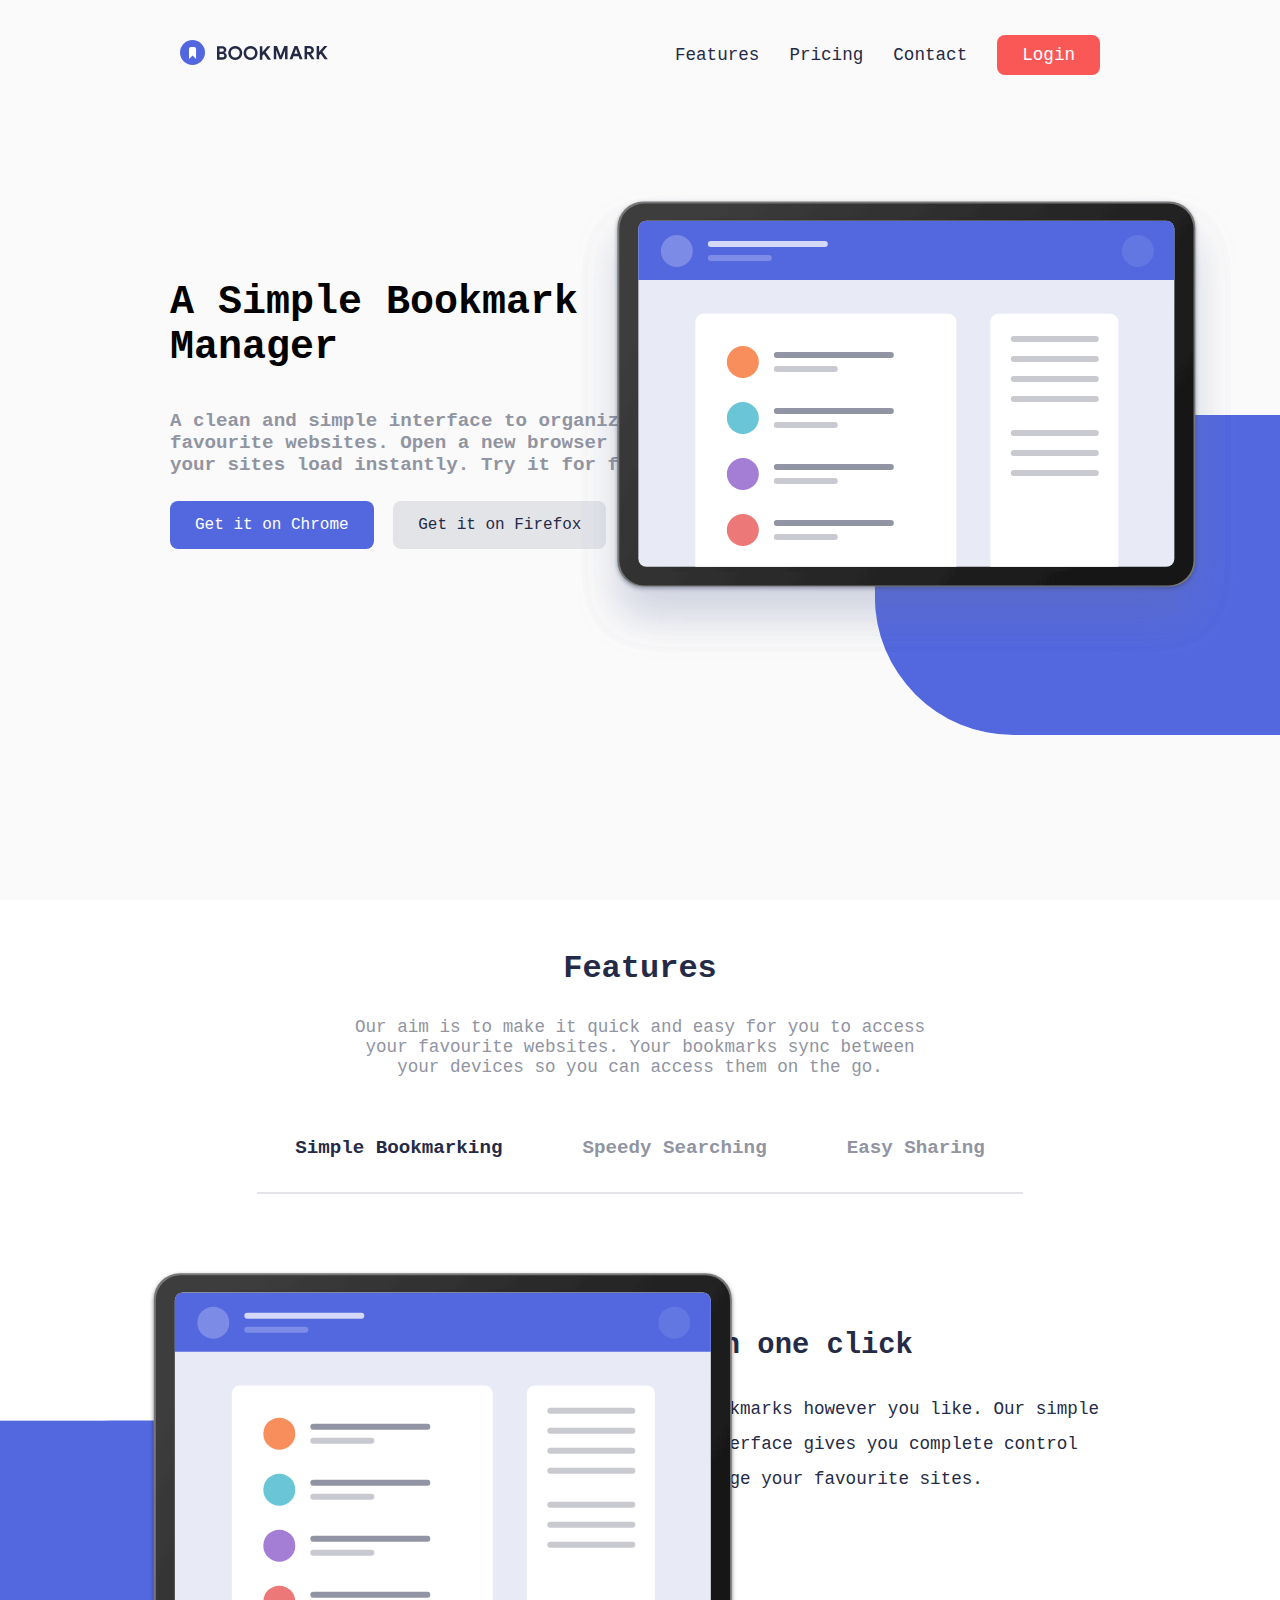
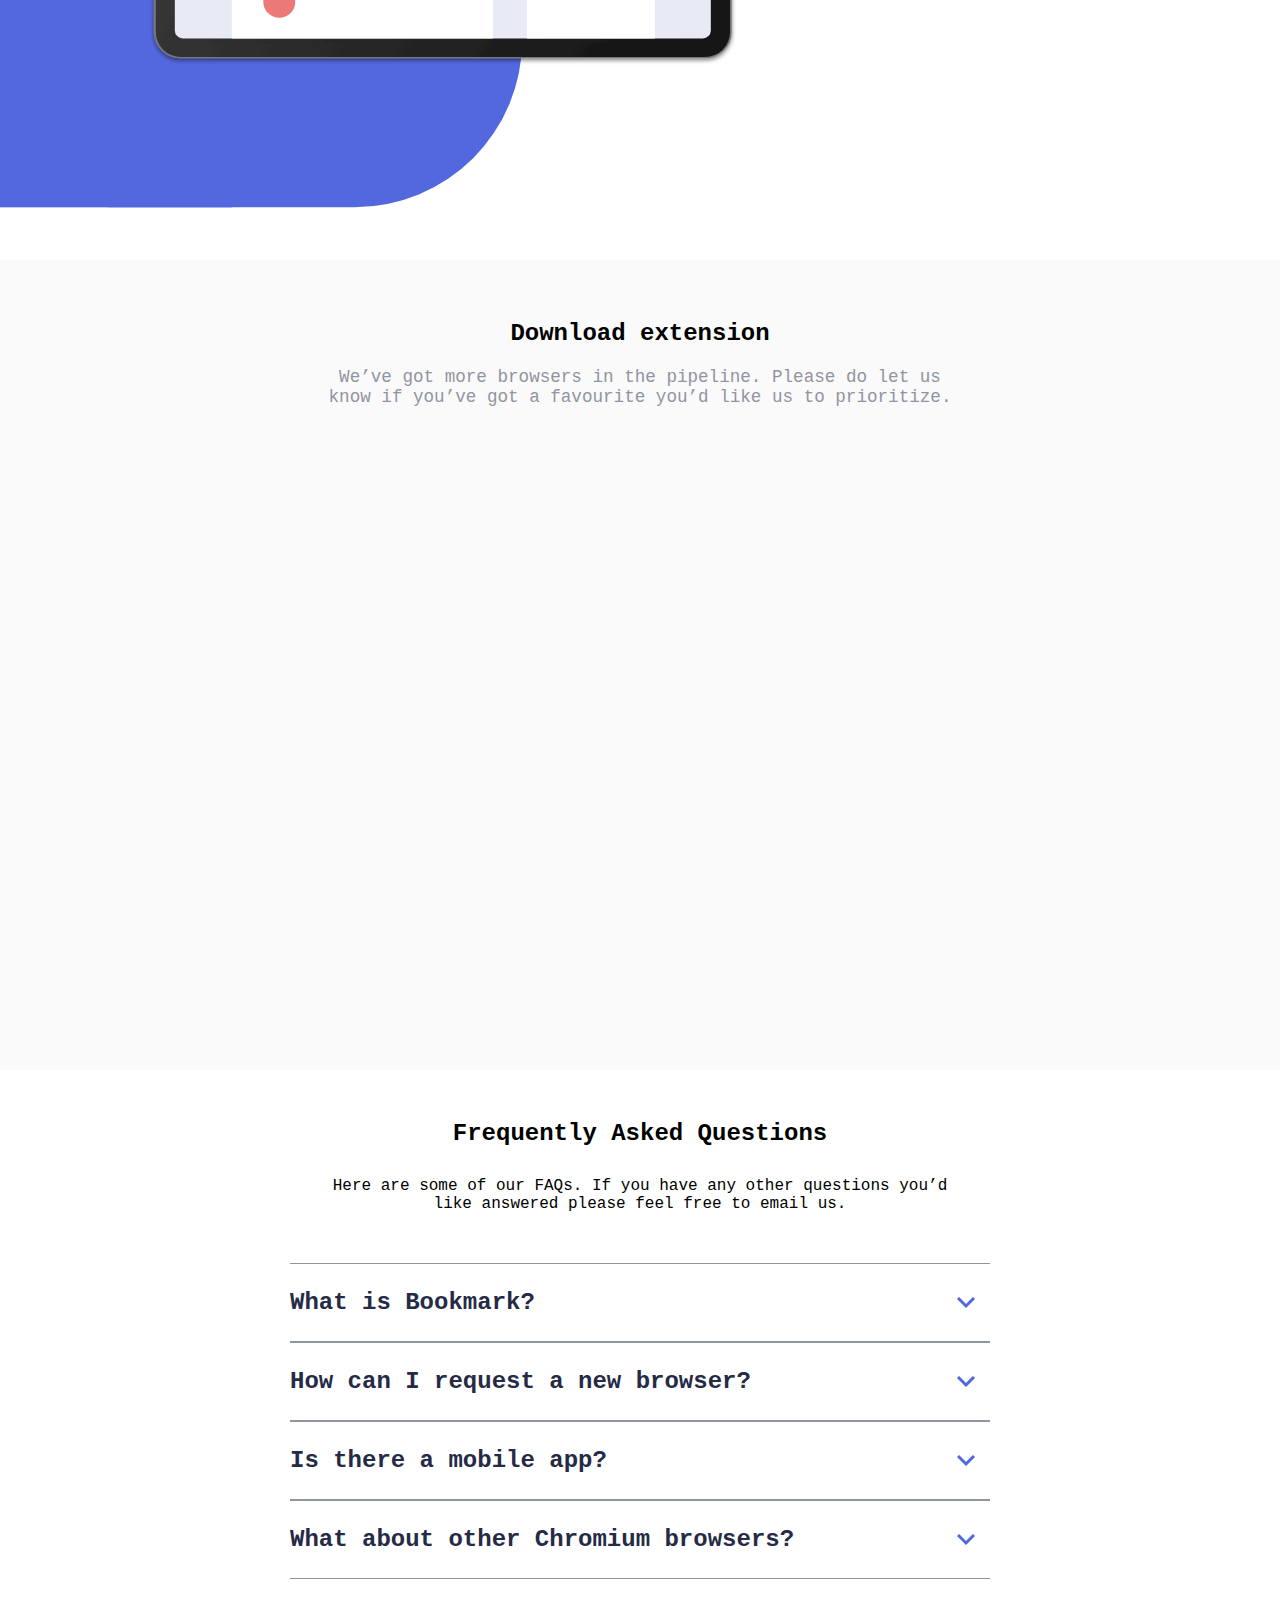
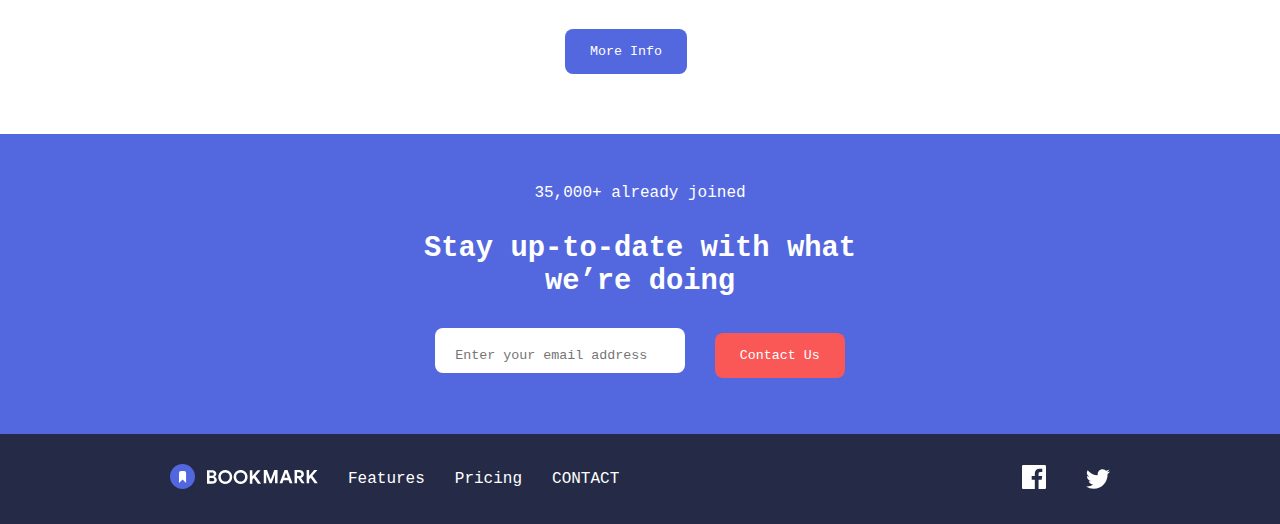
<file: index.html>
<!DOCTYPE html>
<html lang="en">
<head>
  <meta charset="UTF-8">
  <meta name="viewport" content="width=device-width, initial-scale=1.0"> <!-- displays site properly based on user's device -->

  <link rel="icon" type="image/png" sizes="32x32" href="./images/favicon-32x32.png">
  
  <title>Frontend Mentor | Bookmark landing page</title>

  <link rel="stylesheet" href="styles.css">
  <link rel="stylesheet" href="https://unpkg.com/aos@next/dist/aos.css" />
</head>
<body>
  <div class="container">

              <!-- header container start -->
    <div class="header-container">
      <header>
        <div class="nav-container">
          <div class="logo">
            <svg width="148" height="25" xmlns="http://www.w3.org/2000/svg"><g fill="none" fill-rule="evenodd"><path d="M37 6.299h5.227c.746 0 1.434.155 2.062.466.629.311 1.123.735 1.484 1.27s.542 1.12.542 1.754c0 .672-.165 1.254-.495 1.746-.33.491-.762.868-1.297 1.129v.15c.697.248 1.25.643 1.661 1.185.41.541.616 1.191.616 1.95 0 .735-.196 1.385-.588 1.951a3.817 3.817 0 0 1-1.587 1.307c-.665.305-1.403.457-2.212.457H37V6.299zm5.04 5.45c.548 0 .986-.152 1.316-.457.33-.305.495-.688.495-1.148 0-.448-.159-.824-.476-1.13-.318-.304-.738-.457-1.26-.457H39.52v3.192h2.52zm.28 5.619c.61 0 1.086-.159 1.428-.476.342-.317.513-.731.513-1.241 0-.51-.174-.927-.522-1.251-.349-.324-.847-.485-1.494-.485H39.52v3.453h2.8zm12.927 2.595c-1.307 0-2.492-.308-3.556-.924a6.711 6.711 0 0 1-2.511-2.53c-.61-1.07-.915-2.246-.915-3.528 0-1.281.305-2.457.915-3.528a6.711 6.711 0 0 1 2.51-2.529C52.756 6.308 53.94 6 55.248 6c1.306 0 2.492.308 3.556.924a6.711 6.711 0 0 1 2.51 2.53c.61 1.07.915 2.246.915 3.527 0 1.282-.305 2.458-.915 3.528a6.711 6.711 0 0 1-2.51 2.53c-1.064.616-2.25.924-3.556.924zm0-2.39a4.52 4.52 0 0 0 2.258-.578 4.177 4.177 0 0 0 1.615-1.624c.392-.697.588-1.494.588-2.39 0-.896-.196-1.692-.588-2.389a4.177 4.177 0 0 0-1.615-1.624 4.52 4.52 0 0 0-2.258-.579 4.47 4.47 0 0 0-2.25.579 4.195 4.195 0 0 0-1.605 1.624c-.392.697-.588 1.493-.588 2.39 0 .895.196 1.692.588 2.389a4.195 4.195 0 0 0 1.605 1.624 4.47 4.47 0 0 0 2.25.578zm15.353 2.39c-1.307 0-2.492-.308-3.556-.924a6.711 6.711 0 0 1-2.51-2.53c-.61-1.07-.915-2.246-.915-3.528 0-1.281.305-2.457.914-3.528a6.711 6.711 0 0 1 2.511-2.529C68.108 6.308 69.294 6 70.6 6c1.307 0 2.492.308 3.556.924a6.711 6.711 0 0 1 2.51 2.53c.61 1.07.915 2.246.915 3.527 0 1.282-.305 2.458-.914 3.528a6.711 6.711 0 0 1-2.511 2.53c-1.064.616-2.25.924-3.556.924zm0-2.39a4.52 4.52 0 0 0 2.259-.578 4.177 4.177 0 0 0 1.614-1.624c.392-.697.588-1.494.588-2.39 0-.896-.196-1.692-.588-2.389a4.177 4.177 0 0 0-1.614-1.624 4.52 4.52 0 0 0-2.259-.579 4.47 4.47 0 0 0-2.25.579 4.195 4.195 0 0 0-1.605 1.624c-.392.697-.588 1.493-.588 2.39 0 .895.196 1.692.588 2.389a4.195 4.195 0 0 0 1.606 1.624 4.47 4.47 0 0 0 2.249.578zM79.83 6.3h2.52v5.73h.15l4.89-5.73h3.043v.149L85.6 11.973l5.338 7.542v.149h-3.08l-3.994-5.693-1.512 1.773v3.92h-2.52V6.299zM93.779 6h3.248l3.546 9.39h.15L104.268 6h3.267v13.365h-2.501v-6.589l.15-2.221h-.15l-3.398 8.81h-1.96l-3.416-8.81h-.149l.15 2.221v6.59h-2.483V6zm20.8 0h2.894l5.021 13.365h-2.781l-1.12-3.192h-5.115l-1.12 3.192h-2.781L114.579 6zm3.193 7.859l-1.176-3.36-.486-1.606h-.149l-.485 1.606-1.195 3.36h3.49zM124.553 6h4.872c.871 0 1.646.18 2.324.541.678.361 1.204.862 1.577 1.503.374.64.56 1.366.56 2.175 0 .858-.27 1.62-.812 2.286a4.617 4.617 0 0 1-2.044 1.447l-.018.13 3.584 5.134v.15h-2.894l-3.453-5.022h-1.176v5.021h-2.52V6zm4.853 6.03c.573 0 1.04-.175 1.4-.523.361-.349.542-.79.542-1.326 0-.51-.172-.945-.514-1.306-.342-.361-.806-.542-1.39-.542h-2.371v3.696h2.333zm7.23-6.03h2.52v5.73h.15l4.89-5.73h3.043v.15l-4.835 5.525 5.34 7.541v.15h-3.08l-3.996-5.694-1.512 1.773v3.92h-2.52V6z" fill="#242A45" fill-rule="nonzero"/><g><circle fill="#5267DF" cx="12.5" cy="12.5" r="12.5"/><path d="M9 9v10l3.54-3.44L16.078 19V9a2 2 0 0 0-2-2H11a2 2 0 0 0-2 2z" fill="#FFF"/></g></g></svg>
          </div>
          <nav>
            <ul>
              <li><a href="#">Features</a></li>
              <li><a href="#">Pricing</a></li>
              <li><a href="#">Contact</a></li>
              <li><a href="#">Login</a></li>
            </ul>
          </nav>
          <div class="menu">
            <svg xmlns="http://www.w3.org/2000/svg"  width="18" height="15"><path fill="#242A45" fill-rule="evenodd" d="M0 0h18v3H0V0zm0 6h18v3H0V6zm0 6h18v3H0v-3z"/></svg>
            <svg xmlns="http://www.w3.org/2000/svg"  width="16" height="15"><path fill="#FFF" fill-rule="evenodd" d="M8 5.379L13.303.075l2.122 2.122L10.12 7.5l5.304 5.303-2.122 2.122L8 9.62l-5.303 5.304-2.122-2.122L5.88 7.5.575 2.197 2.697.075 8 5.38z"/></svg>
          </div>
        </div>
        <div class="main-container">
          <div class="main-content">
            <h1>A Simple Bookmark <br> Manager</h1>
            <p>
              A clean and simple interface to organize your favourite websites. Open a new 
              browser tab and see your sites load instantly. Try it for free.
            </p>
            <div>
              <a href="#">Get it on Chrome</a>
              <a href="#">Get it on Firefox</a>
            </div>
          </div>
          <div class="main-image">
            <svg id="visual" viewBox="0 0 900 600" width="480" height="500" xmlns="http://www.w3.org/2000/svg" xmlns:xlink="http://www.w3.org/1999/xlink" version="1.1">

              <rect width="900" height="600" fill="hsl(231, 69%, 60%)" rx="260" ry="260"></rect>
              <rect x="450" y="0" width="450" height="600" fill="hsl(231, 69%, 60%)" rx="0" ry="30"></rect>
            </svg>
            <svg xmlns="http://www.w3.org/2000/svg" xmlns:xlink="http://www.w3.org/1999/xlink" width="657" height="466"><defs><filter id="a" width="118%" height="126.9%" x="-9%" y="-5.7%" filterUnits="objectBoundingBox"><feOffset dy="2" in="SourceAlpha" result="shadowOffsetOuter1"/><feGaussianBlur in="shadowOffsetOuter1" result="shadowBlurOuter1" stdDeviation="2"/><feColorMatrix in="shadowBlurOuter1" result="shadowMatrixOuter1" values="0 0 0 0 0 0 0 0 0 0 0 0 0 0 0 0 0 0 0.5 0"/><feMerge><feMergeNode in="shadowMatrixOuter1"/><feMergeNode in="SourceGraphic"/></feMerge></filter><rect id="c" width="578" height="385" rx="26"/><filter id="b" width="126%" height="139%" x="-13%" y="-11.7%" filterUnits="objectBoundingBox"><feOffset dy="30" in="SourceAlpha" result="shadowOffsetOuter1"/><feGaussianBlur in="shadowOffsetOuter1" result="shadowBlurOuter1" stdDeviation="20"/><feColorMatrix in="shadowBlurOuter1" values="0 0 0 0 0.18243335 0 0 0 0 0.230632694 0 0 0 0 0.506057518 0 0 0 0.200120192 0"/></filter><linearGradient id="d" x1="99.013%" x2="2.544%" y1="71.675%" y2="29.014%"><stop offset="0%" stop-color="#151515"/><stop offset="100%" stop-color="#3D3D3D"/></linearGradient><rect id="e" width="536" height="346" y="3" rx="8"/></defs><g fill="none" fill-rule="evenodd" filter="url(#a)" transform="translate(39 9)"><g transform="translate(.5 .5)"><g fill-rule="nonzero"><use fill="#000" filter="url(#b)" xlink:href="#c"/><use fill="#777" xlink:href="#c"/></g><rect width="574.23" height="381.865" x="2" y="2" fill="url(#d)" fill-rule="nonzero" rx="25"/><g transform="translate(21.03 16.303)"><rect width="471.463" height="353.756" x="33" fill="#2A2A2A" fill-rule="nonzero" opacity=".1" rx="5"/><mask id="f" fill="#fff"><use xlink:href="#e"/></mask><use fill="#E8EAF6" fill-rule="nonzero" xlink:href="#e"/><g mask="url(#f)"><path fill="#5267DF" d="M-3.53 3.197h547v59h-547z"/><g transform="translate(22.47 17.197)" fill="#FFF"><circle cx="16" cy="16" r="16" opacity=".245"/><circle cx="477" cy="16" r="16" opacity=".104"/><g transform="translate(47 6)"><rect width="120" height="6" opacity=".75" rx="3"/><rect width="64" height="6" y="14" opacity=".25" rx="3"/></g></g></g><g mask="url(#f)"><g transform="translate(57 96)"><rect width="261" height="316" fill="#FFF" rx="8"/><rect width="128" height="316" x="295" fill="#FFF" rx="8"/><rect width="120" height="6" x="78.47" y="38.197" fill="#242A45" opacity=".5" rx="3"/></g></g></g></g><g transform="translate(110 135)"><circle cx="16" cy="26" r="16" fill="#F98E5D"/><rect width="88" height="6" x="284" fill="#242A45" opacity=".25" rx="3"/><rect width="88" height="6" x="284" y="20" fill="#242A45" opacity=".25" rx="3"/><rect width="88" height="6" x="284" y="40" fill="#242A45" opacity=".25" rx="3"/><rect width="88" height="6" x="284" y="60" fill="#242A45" opacity=".25" rx="3"/><rect width="88" height="6" x="284" y="94" fill="#242A45" opacity=".25" rx="3"/><rect width="88" height="6" x="284" y="114" fill="#242A45" opacity=".25" rx="3"/><rect width="88" height="6" x="284" y="134" fill="#242A45" opacity=".25" rx="3"/><rect width="64" height="6" x="47" y="30" fill="#242A45" opacity=".25" rx="3"/></g><g transform="translate(110 201)"><circle cx="16" cy="16" r="16" fill="#6AC6D6"/><rect width="120" height="6" x="47" y="6" fill="#242A45" opacity=".5" rx="3"/><rect width="64" height="6" x="47" y="20" fill="#242A45" opacity=".25" rx="3"/></g><g transform="translate(110 257)"><circle cx="16" cy="16" r="16" fill="#A47ED4"/><rect width="120" height="6" x="47" y="6" fill="#242A45" opacity=".5" rx="3"/><rect width="64" height="6" x="47" y="20" fill="#242A45" opacity=".25" rx="3"/></g><g transform="translate(110 313)"><circle cx="16" cy="16" r="16" fill="#EC7878"/><rect width="120" height="6" x="47" y="6" fill="#242A45" opacity=".5" rx="3"/><rect width="64" height="6" x="47" y="20" fill="#242A45" opacity=".25" rx="3"/></g></g></svg>
          </div>
        </div>
      </header>
    </div>
                      <!-- header container ends -->

                      <!-- illustration container start -->
    <section class="illustration-container">
      <div class="feature-illustration">
        <div class="feature-container">
          <h2>Features</h2>
          <p>
            Our aim is to make it quick and easy for you to access your favourite websites. 
            Your bookmarks sync between your devices so you can access them on the go.
          </p>
        </div>
        <div class="illustration-heading">
          <a  class="active-illustration lust-head-1">Simple Bookmarking</a>
          <a  class="lust-head-2">Speedy Searching</a>
          <a  class="lust-head-3">Easy Sharing</a>
        </div>
      </div>
      <div class="illustration-hero">
        <div class="illustration-cont cont-1 lust">
          <div class="illustration-image">
            <svg id="visual" viewBox="0 0 900 600" width="580" height="500" xmlns="http://www.w3.org/2000/svg" xmlns:xlink="http://www.w3.org/1999/xlink" version="1.1">
              <rect x="0" y="0" width="900" height="600" fill="hsl(231, 69%, 60%)" rx="260" ry="260"></rect>
              <rect  width="450" height="600" fill="hsl(231, 69%, 60%)" rx="0" ry="0"></rect>
            </svg>
           <svg xmlns="http://www.w3.org/2000/svg" xmlns:xlink="http://www.w3.org/1999/xlink" width="657" height="466"><defs><filter id="a" width="118%" height="126.9%" x="-9%" y="-5.7%" filterUnits="objectBoundingBox"><feOffset dy="2" in="SourceAlpha" result="shadowOffsetOuter1"/><feGaussianBlur in="shadowOffsetOuter1" result="shadowBlurOuter1" stdDeviation="2"/><feColorMatrix in="shadowBlurOuter1" result="shadowMatrixOuter1" values="0 0 0 0 0 0 0 0 0 0 0 0 0 0 0 0 0 0 0.5 0"/><feMerge><feMergeNode in="shadowMatrixOuter1"/><feMergeNode in="SourceGraphic"/></feMerge></filter><rect id="c" width="578" height="385" rx="26"/><filter id="b" width="126%" height="139%" x="-13%" y="-11.7%" filterUnits="objectBoundingBox"><feOffset dy="30" in="SourceAlpha" result="shadowOffsetOuter1"/><feGaussianBlur in="shadowOffsetOuter1" result="shadowBlurOuter1" stdDeviation="20"/><feColorMatrix in="shadowBlurOuter1" values="0 0 0 0 0.18243335 0 0 0 0 0.230632694 0 0 0 0 0.506057518 0 0 0 0.200120192 0"/></filter><linearGradient id="d" x1="99.013%" x2="2.544%" y1="71.675%" y2="29.014%"><stop offset="0%" stop-color="#151515"/><stop offset="100%" stop-color="#3D3D3D"/></linearGradient><rect id="e" width="536" height="346" y="3" rx="8"/></defs><g fill="none" fill-rule="evenodd" filter="url(#a)" transform="translate(39 9)"><g transform="translate(.5 .5)"><g fill-rule="nonzero"><use fill="none" filter="url(#b)" xlink:href="#c"/><use fill="#777" xlink:href="#c"/></g><rect width="574.23" height="381.865" x="2" y="2" fill="url(#d)" fill-rule="nonzero" rx="25"/><g transform="translate(21.03 16.303)"><rect width="471.463" height="353.756" x="33" fill="#2A2A2A" fill-rule="nonzero" opacity=".1" rx="5"/><mask id="f" fill="#fff"><use xlink:href="#e"/></mask><use fill="#E8EAF6" fill-rule="nonzero" xlink:href="#e"/><g mask="url(#f)"><path fill="#5267DF" d="M-3.53 3.197h547v59h-547z"/><g transform="translate(22.47 17.197)" fill="#FFF"><circle cx="16" cy="16" r="16" opacity=".245"/><circle cx="477" cy="16" r="16" opacity=".104"/><g transform="translate(47 6)"><rect width="120" height="6" opacity=".75" rx="3"/><rect width="64" height="6" y="14" opacity=".25" rx="3"/></g></g></g><g mask="url(#f)"><g transform="translate(57 96)"><rect width="261" height="316" fill="#FFF" rx="8"/><rect width="128" height="316" x="295" fill="#FFF" rx="8"/><rect width="120" height="6" x="78.47" y="38.197" fill="#242A45" opacity=".5" rx="3"/></g></g></g></g><g transform="translate(110 135)"><circle cx="16" cy="26" r="16" fill="#F98E5D"/><rect width="88" height="6" x="284" fill="#242A45" opacity=".25" rx="3"/><rect width="88" height="6" x="284" y="20" fill="#242A45" opacity=".25" rx="3"/><rect width="88" height="6" x="284" y="40" fill="#242A45" opacity=".25" rx="3"/><rect width="88" height="6" x="284" y="60" fill="#242A45" opacity=".25" rx="3"/><rect width="88" height="6" x="284" y="94" fill="#242A45" opacity=".25" rx="3"/><rect width="88" height="6" x="284" y="114" fill="#242A45" opacity=".25" rx="3"/><rect width="88" height="6" x="284" y="134" fill="#242A45" opacity=".25" rx="3"/><rect width="64" height="6" x="47" y="30" fill="#242A45" opacity=".25" rx="3"/></g><g transform="translate(110 201)"><circle cx="16" cy="16" r="16" fill="#6AC6D6"/><rect width="120" height="6" x="47" y="6" fill="#242A45" opacity=".5" rx="3"/><rect width="64" height="6" x="47" y="20" fill="#242A45" opacity=".25" rx="3"/></g><g transform="translate(110 257)"><circle cx="16" cy="16" r="16" fill="#A47ED4"/><rect width="120" height="6" x="47" y="6" fill="#242A45" opacity=".5" rx="3"/><rect width="64" height="6" x="47" y="20" fill="#242A45" opacity=".25" rx="3"/></g><g transform="translate(110 313)"><circle cx="16" cy="16" r="16" fill="#EC7878"/><rect width="120" height="6" x="47" y="6" fill="#242A45" opacity=".5" rx="3"/><rect width="64" height="6" x="47" y="20" fill="none" opacity=".25" rx="3"/></g></g></svg>
          </div>
           <div class="illustration-content">
           <h2>Bookmark in one click</h2>
            <p>Organize your bookmarks however you like. Our simple drag-and-drop interface 
                gives you complete control over how you manage your favourite sites.
            </p>
            <a href="" class="">More Info</a>
          </div>
        </div>
        <div class="illustration-cont cont-2 lust">
          <div class="illustration-image">
            <svg id="visual" viewBox="0 0 900 600" width="580" height="500" xmlns="http://www.w3.org/2000/svg" xmlns:xlink="http://www.w3.org/1999/xlink" version="1.1">
              <rect x="0" y="0" width="900" height="600" fill="hsl(231, 69%, 60%)" rx="260" ry="260"></rect>
              <rect  width="450" height="600" fill="hsl(231, 69%, 60%)" rx="0" ry="0"></rect>
            </svg>
            <svg xmlns="http://www.w3.org/2000/svg" xmlns:xlink="http://www.w3.org/1999/xlink" width="478" height="416"><defs><rect id="a" width="350" height="346" rx="8"/><rect id="d" width="200" height="255" rx="8"/><filter id="c" width="117.5%" height="113.7%" x="-8.8%" y="-4.9%" filterUnits="objectBoundingBox"><feOffset dy="5" in="SourceAlpha" result="shadowOffsetOuter1"/><feGaussianBlur in="shadowOffsetOuter1" result="shadowBlurOuter1" stdDeviation="5"/><feColorMatrix in="shadowBlurOuter1" values="0 0 0 0 0.285332669 0 0 0 0 0.363695184 0 0 0 0 0.811480978 0 0 0 0.0830692745 0"/></filter><filter id="e" width="139.5%" height="131%" x="-19.8%" y="-13.5%" filterUnits="objectBoundingBox"><feOffset dy="5" in="SourceAlpha" result="shadowOffsetOuter1"/><feGaussianBlur in="shadowOffsetOuter1" result="shadowBlurOuter1" stdDeviation="5"/><feColorMatrix in="shadowBlurOuter1" result="shadowMatrixOuter1" values="0 0 0 0 0.285332669 0 0 0 0 0.363695184 0 0 0 0 0.811480978 0 0 0 0.0830692745 0"/><feMerge><feMergeNode in="shadowMatrixOuter1"/><feMergeNode in="SourceGraphic"/></feMerge></filter><rect id="g" width="200" height="255" rx="8"/><filter id="f" width="117.5%" height="113.7%" x="-8.8%" y="-4.9%" filterUnits="objectBoundingBox"><feOffset dy="5" in="SourceAlpha" result="shadowOffsetOuter1"/><feGaussianBlur in="shadowOffsetOuter1" result="shadowBlurOuter1" stdDeviation="5"/><feColorMatrix in="shadowBlurOuter1" values="0 0 0 0 0.285332669 0 0 0 0 0.363695184 0 0 0 0 0.811480978 0 0 0 0.0830692745 0"/></filter></defs><g fill="none" fill-rule="evenodd"><mask id="b" fill="#fff"><use xlink:href="#a"/></mask><use fill="#E8EAF6" fill-rule="nonzero" xlink:href="#a"/><g mask="url(#b)"><path fill="#242A45" d="M-3.53.197h547v59h-547z"/><g transform="translate(22.47 14.197)" fill="#FFF"><circle cx="16" cy="16" r="16" opacity=".245"/><g transform="translate(47 6)"><rect width="120" height="6" opacity=".75" rx="3"/><rect width="64" height="6" y="14" opacity=".25" rx="3"/></g></g></g><g transform="translate(27 138)"><use fill="#000" filter="url(#c)" xlink:href="#d"/><use fill="#FFF" xlink:href="#d"/><g transform="translate(23 29)"><rect width="101.317" height="6" x="45.683" y="6" fill="#242A45" opacity=".5" rx="3"/><circle cx="16" cy="16" r="16" fill="#5267DF"/><rect width="54.036" height="6" x="45.683" y="20" fill="#242A45" opacity=".25" rx="3"/><g transform="translate(0 56)"><circle cx="16" cy="16" r="16" fill="#5267DF"/><rect width="101.317" height="6" x="45.683" y="6" fill="#242A45" opacity=".5" rx="3"/><rect width="54.036" height="6" x="45.683" y="20" fill="#242A45" opacity=".25" rx="3"/></g><g transform="translate(0 112)"><circle cx="16" cy="16" r="16" fill="#5267DF"/><rect width="101.317" height="6" x="45.683" y="6" fill="#242A45" opacity=".5" rx="3"/><rect width="54.036" height="6" x="45.683" y="20" fill="#242A45" opacity=".25" rx="3"/></g><g transform="translate(0 168)"><circle cx="16" cy="16" r="16" fill="#5267DF"/><rect width="101.317" height="6" x="45.683" y="6" fill="#242A45" opacity=".5" rx="3"/><rect width="54.036" height="6" x="45.683" y="20" fill="#242A45" opacity=".25" rx="3"/></g></g></g><g filter="url(#e)" transform="translate(251 138)"><use fill="#000" filter="url(#f)" xlink:href="#g"/><use fill="#FFF" xlink:href="#g"/><g transform="translate(23 29)"><rect width="101.317" height="6" x="45.683" y="6" fill="#242A45" opacity=".5" rx="3"/><circle cx="16" cy="16" r="16" fill="#5267DF"/><rect width="54.036" height="6" x="45.683" y="20" fill="#242A45" opacity=".25" rx="3"/><g transform="translate(0 56)"><circle cx="16" cy="16" r="16" fill="#FA5959"/><rect width="101.317" height="6" x="45.683" y="6" fill="#242A45" opacity=".5" rx="3"/><rect width="54.036" height="6" x="45.683" y="20" fill="#242A45" opacity=".25" rx="3"/></g><g transform="translate(0 112)"><circle cx="16" cy="16" r="16" fill="#5267DF"/><rect width="101.317" height="6" x="45.683" y="6" fill="#242A45" opacity=".5" rx="3"/><rect width="54.036" height="6" x="45.683" y="20" fill="#242A45" opacity=".25" rx="3"/></g><g transform="translate(0 168)"><circle cx="16" cy="16" r="16" fill="#5267DF"/><rect width="101.317" height="6" x="45.683" y="6" fill="#242A45" opacity=".5" rx="3"/><rect width="54.036" height="6" x="45.683" y="20" fill="#242A45" opacity=".25" rx="3"/></g></g></g><rect width="237" height="34" x="27" y="85" fill="#FFF" rx="8"/><g stroke="#5267DF" stroke-width="20" transform="translate(305 102)"><circle cx="67" cy="67" r="67" fill="#495DCF" fill-opacity=".2"/><path stroke-linecap="round" stroke-linejoin="round" d="M114 115l49 49"/></g></g></svg>
          </div>
          <div class="illustration-content">
            <h2>Intelligent search</h2>
            <p>
              Our powerful search feature will help you find saved sites in no time at all. 
              No need to trawl through all of your bookmarks.
            </p>
            <a href="" class="">More Info</a>
          </div>
        </div>
        <div class="illustration-cont cont-3 lust">
          <div class="illustration-image">
            <svg id="visual" viewBox="0 0 900 600" width="580" height="500" xmlns="http://www.w3.org/2000/svg" xmlns:xlink="http://www.w3.org/1999/xlink" version="1.1">
              <rect x="0" y="0" width="900" height="600" fill="hsl(231, 69%, 60%)" rx="260" ry="260"></rect>
              <rect  width="450" height="600" fill="hsl(231, 69%, 60%)" rx="0" ry="0"></rect>
            </svg>
            <svg xmlns="http://www.w3.org/2000/svg" xmlns:xlink="http://www.w3.org/1999/xlink" width="440" height="380"><defs><rect id="a" width="350" height="346" rx="8"/><path id="c" d="M0 .048h349.781V296H0z"/><path id="e" d="M0 .048h157.825v219.844H0z"/></defs><g fill="hsl(229, 8%, 60%)" fill-rule="evenodd"><mask id="b" fill="hsl(229, 8%, 60%)"><use xlink:href="#a"/></mask><use fill="hsl(229, 8%, 60%)" fill-rule="nonzero" xlink:href="#a"/><g mask="url(#b)"><path fill="#242A45" d="M-3.53.197h547v59h-547z"/><g transform="translate(22.47 14.197)" fill="#FFF"><circle cx="16" cy="16" r="16" opacity=".245"/><g transform="translate(47 6)"><rect width="120" height="6" opacity=".75" rx="3"/><rect width="64" height="6" y="14" opacity=".25" rx="3"/></g></g></g><rect width="237" height="34" x="27" y="85" fill="#FFF" rx="8"/><rect width="237" height="34" x="27" y="133" fill="#FFF" rx="8"/><rect width="237" height="34" x="27" y="181" fill="#FFF" rx="8"/><rect width="237" height="34" x="27" y="229" fill="#FFF" rx="8"/><rect width="237" height="34" x="27" y="277" fill="#FFF" rx="8"/><g transform="matrix(-1 0 0 1 440 83)"><mask id="d" fill="#fff"><use xlink:href="#c"/></mask><path fill="#3A499E" d="M348.707 250.34c-.67 2.018-1.715 3.998-3.174 5.935-25.202 33.474-119.376 44.632-212.224 37.814-48.476-3.562-82.67-24.526-104.281-43.75a175.95 175.95 0 0 1-13.36-13.222c-4.669-5.145-8.313-10.86-10.91-16.895-7.647-17.778-6.174-38.316 5.123-55.161 9.577-14.276 22.722-24.824 29.513-36.543C52.326 106.2-16.043 49.782 28.448 14.138 44.152 1.554 77.608-1.35 114.11.602c44.428 2.378 93.365 11.955 120.284 20.045 55.712 16.737 90.58 40.98 98.539 68.256 7.958 27.276-13.311 39.618-31.88 65.654-17.495 24.526 58.553 62.997 47.654 95.783" mask="url(#d)"/><path fill="hsl(229, 8%, 60%)" d="M254.549 90.872L237.564 88 235 103.799 256 110z"/><path fill="#FA9E89" d="M237 89.118S223.824 88.77 210 83l6.496 12.254L235.249 101 237 89.118z"/><g transform="translate(2 2)"><mask id="f" fill="#fff"><use xlink:href="#e"/></mask><path fill="#FFF" d="M157.066 52.186C148.954 92.345 11.06 153.876 4.43 219.892c-7.118-17.752-5.747-38.258 4.77-55.078 8.914-14.255 21.15-24.787 27.471-36.489C48.71 106.043-14.934 49.707 26.481 14.117 41.1 1.552 72.242-1.348 106.221.602c10.344 2.364 58.164 15.331 50.845 51.584" mask="url(#f)" opacity=".152"/></g><path fill="#000" d="M351.82 243c.985 7.866-2.34 13.336-3.64 15.227-22.429 32.672-144.494 43.563-227.13 36.908-43.146-3.476-78.505-25.715-100.05-50.22L351.82 243z" opacity=".149"/><path fill="#000" d="M73.627 246.812s-10.077.61-9.922 3.66c.155 3.05 6.511 9.758 6.511 9.758l-9.509-3.405L32 255.732l3.1 2.669s23.127 1.067 24.16 1.88c1.034.813 14.264 10.776 16.537 11.182 2.274.407 146.688.225 146.688.225s14.858.589 17.339-3.986c2.48-4.574 11.472-4.27 13.953-.305 2.48 3.965 2.136 18.603 2.136 18.603s6.793-1.773 7.166-1.931C286.644 274.106 313 243 313 243l-239.373 3.812z" opacity=".128"/><path fill="#162F44" d="M43 207.695l14.45 49.163s2.056 2.444 3.55.18L51.286 207l-8.286.695zM23.134 206L16 239.138 19.397 243 29 206.954z"/><path fill="#F4F2F9" d="M235.493 217.082l6.025 34.2.999 5.669-2.192.322-.156.024-4.788.703s-15.971-39.344-17.33-48.787C216.69 199.77 243.196 162 243.196 162l28.768 2.448c.761 8.219-10.744 23.711-21.027 35.77-8.101 9.499-15.444 16.864-15.444 16.864"/><path fill="#E0DFEA" d="M235.88 215.535l6.877 39.767-2.146.321-.073.377-.08-.352c-.875-3.83-11.14-37.737-11.452-44.648-.333-7.326 14.027-30 14.027-30L251 198.714c-7.93 9.474-15.12 16.82-15.12 16.82"/><path fill="#6397D9" d="M274 166l-28.667-2.387L244 115.886S251 91 258.667 91c4.553 0 8.986 1.804 11.7 6.195 1.853 3.003 2.903 7.22 2.633 12.896-.61 12.777.73 48.907.967 55.022.02.577.033.887.033.887"/><path fill="#8BBFF7" d="M266.115 162.276l.538-56.818L260 91.938l7.763-.938 2.729 3.21c1.79 3.003 2.803 7.22 2.542 12.894-.589 12.774.737 49.782.966 55.896l-7.885-.724z"/><path fill="#306299" d="M266 107l-21.017 40-.546-17.991-.437-14.598L261.524 107z"/><path fill="#FFF" d="M212.329 270H83.67c-4.789 0-8.671-3.908-8.671-8.73V40.73c0-4.822 3.882-8.73 8.671-8.73H212.33c4.789 0 8.671 3.908 8.671 8.73v220.54c0 4.822-3.882 8.73-8.671 8.73"/><path fill="#E4DCF1" d="M213 63.29v88.42c0 1.818-1.456 3.29-3.253 3.29H86.253c-1.797 0-3.253-1.472-3.253-3.29V63.29c0-1.818 1.456-3.29 3.253-3.29h123.494c1.797 0 3.253 1.472 3.253 3.29"/><path fill="#8E2B43" d="M148.853 84l-1.552 1.183L144 99.554l.071 2.367 5.227.079c.355.005.713-.065 1.03-.25 1.495-.878 2.133-3.325 1.308-5.493-.444-1.166-1.581-3.23-1.713-4.142-.314-2.184-1.07-8.115-1.07-8.115"/><path fill="#4EC9B4" d="M176 158l-54.224-.208-1.795-.006s-6.487-30.649 4.016-42.461c2.558-2.874 5.883-4.993 9.506-6.37 11.273-4.297 25.453-1.455 28.493 7.966C166.012 129.372 176 158 176 158"/><path fill="#FA9E89" d="M133.84 109.489s2.215 6.026 7.103 7.294c4.888 1.269 10.489-3.224 10.03-8.457 0 0-4.684-.687-5.447-2.96-.928-2.76-.306-2.854-.306-2.854s1.833-3.49 2.444-6.026c.611-2.537-.305-12.37-4.582-13.32-2.705-.602-7.027.317-10.082 4.757 0 0 1.528 8.563 3.666 12.686 2.139 4.123 3.208 6.026-2.826 8.88"/><path fill="#F4F2F9" d="M209.833 33.013L77 219.239v42.244c0 4.704 3.7 8.517 8.263 8.517h120.164c5.287 0 9.573-4.418 9.573-9.869V36.827c0-2.929-2.33-3.956-5.167-3.814" opacity=".184"/><path fill="#4EC9B4" d="M170 139.442L176.982 109 188 110.816 177.316 155z"/><path fill="#FA9E89" d="M179.2 108.137l.6-3.106s-1.8-1.184-1.5-2.959c.3-1.775-.3-5.917-.3-5.917s.957-.647 1.575.518c.44.829 1.125 2.737 1.125 2.737s2.296-6.166 2.826-7.79c.225-.691.452-1.767.975-1.603.275.086.175.715.128 1.33-.14 1.844-.928 4.784-.928 4.784l.4.234 1.663-5.276c.073-.256.193-.644.462-.665.238-.02.475.11.475.702 0 1.184-1.275 6.077-1.275 6.077l.319.219 1.935-4.278c.133-.323.613-.295.695.044.065.268.046.65-.173 1.192-.6 1.48-1.2 3.846-1.2 3.846l.15.173 1.05-2.17c.188-.347.649-.57.783-.2.188.518-1.458 4.97-1.458 5.267 0 .296-1.126 4.326-2.326 4.622-1.2.296-1.275 3.082-1.275 3.082l-4.726-.863z"/><path fill="#FFDEDD" d="M109.649 181H87.35c-1.298 0-2.351-1.072-2.351-2.394v-3.212c0-1.322 1.053-2.394 2.351-2.394h22.298c1.298 0 2.351 1.072 2.351 2.394v3.212c0 1.322-1.053 2.394-2.351 2.394m32 0H119.35c-1.298 0-2.351-1.072-2.351-2.394v-3.212c0-1.322 1.053-2.394 2.351-2.394h22.298c1.298 0 2.351 1.072 2.351 2.394v3.212c0 1.322-1.053 2.394-2.351 2.394m34 0H153.35c-1.298 0-2.351-1.072-2.351-2.394v-3.212c0-1.322 1.053-2.394 2.351-2.394h22.297c1.299 0 2.352 1.072 2.352 2.394v3.212c0 1.322-1.053 2.394-2.352 2.394m32 0h-22.297c-1.298 0-2.351-1.072-2.351-2.394v-3.212c0-1.322 1.053-2.394 2.351-2.394h22.298c1.298 0 2.351 1.072 2.351 2.394v3.212c0 1.322-1.053 2.394-2.351 2.394"/><path fill="#F4F2F9" d="M205.453 200H87.547C86.14 200 85 198.92 85 197.59v-3.18c0-1.33 1.14-2.41 2.547-2.41h117.906c1.407 0 2.547 1.08 2.547 2.41v3.18c0 1.33-1.14 2.41-2.547 2.41M87.547 216C86.14 216 85 214.92 85 213.59v-3.18c0-1.33 1.14-2.41 2.547-2.41h117.906c1.407 0 2.547 1.08 2.547 2.41v3.18c0 1.33-1.14 2.41-2.547 2.41H87.547zm117.906 16H87.547C86.14 232 85 230.92 85 229.59v-3.18c0-1.33 1.14-2.41 2.547-2.41h117.906c1.407 0 2.547 1.08 2.547 2.41v3.18c0 1.33-1.14 2.41-2.547 2.41m0 13H87.547C86.14 245 85 243.92 85 242.59v-3.18c0-1.33 1.14-2.41 2.547-2.41h117.906c1.407 0 2.547 1.08 2.547 2.41v3.18c0 1.33-1.14 2.41-2.547 2.41"/><path fill="#FC516B" d="M130.778 80.321s6.3-8.848 18.19-3.725c11.888 5.122-1.017 13.504-1.017 13.504s-.254-3.26-2.134-4.191l.153 2.897-6.656 1.165-1.067-2.794-.686 3.182-3.353 1.241s2.743 9.624 4.344 11.021c0 0 .686 2.25.457 2.716-.228.466-10.364 3.027-11.66.699-1.296-2.328 1.372-5.588 2.21-7.761.838-2.173-1.524-13.711 1.22-17.954"/><path fill="#E4DCF1" d="M101.648 56H84.352C83.053 56 82 54.657 82 53s1.053-3 2.352-3h17.296c1.299 0 2.352 1.343 2.352 3s-1.053 3-2.352 3"/><path fill="#44AD99" d="M128 128s2.664 19.286 5.71 27h16.06s2.648-8.138-10.047-10.8C130.893 142.349 128 128 128 128m31.611-5s3.26 10 2.648 13c-.61 3-3.259 5.2-3.259 7.2s1.63 9.6 1.63 9.6l9.37.2s-1.556-.266-5.093-3.05c-5.398-4.25-.764-13.625-1.91-18.95-.6-2.794-3.386-8-3.386-8M170 138.772s.213 8.383 1.915 7.093c1.702-1.29.638-13.757 2.127-18.056 1.49-4.3 5.958-18.057 5.958-18.057l-3.83-.752-6.17 29.772z"/><path fill="#FA9E89" d="M195.377 100.475s1.576.692 3.5 3.046c.636.78 4.03 2.021 4.833 2.988 11.645 14.02 27.196 24.841 37.163 20.533C253.603 121.54 256 116.424 256 116.424l-8.414-11.362s-9.663 14.759-17.434 10.739c-7.772-4.02-23.092-14.557-23.092-14.557l-.406-6.464s-.895-.24-1.324.995c-.43 1.236-.45 2.304-.45 2.304l-6.049-7.024s-1.162-.36-.808.769c.354 1.13 2.491 4.368 2.491 4.368s.22.616-.243.335c-.54-.327-4.766-5.092-4.766-5.092s-.973-.064-.576.866c.307.717 2.865 4.09 3.73 5.354.258.376-.282.235-.282.235l-3.496-2.97c-.473-.319-.963-.213-.87.368.075.46 1.027 1.519 1.593 1.939 1.414 1.046 2.4 2.952 2.4 2.952l-3.044-1.1s-.595.528.417 1.396M267 63.49l-3.85 28.32L250.504 94s.64-.668 1.372-1.56c.748-.907 1.59-2.05 1.963-2.966.85-2.104.856-4.066.856-4.066s-5.608.633-6.477-2.595c-.872-3.232 1.143-18.284 1.143-18.284S251.864 55.07 267 63.49"/><path fill="#261F27" d="M256.387 63.812s-6.236 4.71-12.219.698c0 0 3.792-.35 4.972-2.268 0 0-2.36.61-5.14-3.314 0 0 4.887.698 6.572-.785 1.686-1.483 10.28-3.838 15.42-.262 5.141 3.576 5.057 6.193 5.057 6.193s3.033 1.133 2.95 2.878c-.085 1.744-7.5 16.048-7.5 16.048l-1.601-6.367s1.264.378 2.022-2.587c.758-2.966-2.528-1.687-2.865-1.076-.337.61-2.528-4.187-2.528-4.187l.337-2.79s1.096-3.577-5.477-2.18"/><path fill="#FFF" d="M268.214 196.384c-3.591 14.487 3.05 72.409 3.05 72.409L264.766 270c-26.16-60.015-20.176-109-20.176-109l29.41 2.414s-.075-1.224-.106-.934c-.338 3.008-2.408 20.689-5.68 33.904"/><path fill="#6397D9" d="M235.73 254.076l-7.553 5.859s-2.975-.359-3.548 1.016c-.572 1.375-.629 2.93-.629 2.93l7.896.119L245 258.799 242.94 253l-7.21 1.076zm29.82 17.264s-2.672 4.322-5.365 7.852c-.905 1.186-3.117 1.701-3.978 4.595-.74 2.49.74 4.213.74 4.213s4.965-.894 8.419-3.957c3.453-3.064 8.634-8.937 8.634-8.937L272.582 270l-7.031 1.34z"/><path fill="#224A7D" d="M66 199c0 3.866-12.984 7-29 7s-29-3.134-29-7 12.984-7 29-7 29 3.134 29 7"/><path fill="#6397D9" d="M66 198c0 3.866-12.984 7-29 7s-29-3.134-29-7 12.984-7 29-7 29 3.134 29 7"/><path fill="#162F44" d="M45 194c0 1.657-5.373 3-12 3s-12-1.343-12-3 5.373-3 12-3 12 1.343 12 3m-37 3v3.986s.07 2.464 5 4.014l-1.179-4.318S8.358 199.187 8 197"/><path fill="#8CC5F2" d="M65.994 197v4.085s.39 2.043-4.994 3.915l1.652-4.766s2.86-1.277 3.342-3.234"/><path fill="#FC516B" d="M47 184.038l-1.968 7.69c-.488 1.914-2.423 3.272-4.653 3.272h-4.233c-1.585 0-3.025-.685-3.9-1.772a4.02 4.02 0 0 1-.692-1.278l-1.706-5.313L29 184l18 .038z"/><path fill="#9B293F" d="M47 183c0 .552-4.03 1-9 1s-9-.448-9-1 4.03-1 9-1 9 .448 9 1"/><path fill="#F995A9" d="M34.594 193.657c.354.137.688.253 1 .343l-2.11-.324a4.41 4.41 0 0 1-.657-1.35l-1.616-5.608c-.081-.27-.211-.7-.211-.718 0 0 4.215 1.242 8 .818-1.231.164-4.31.412-6.168.32a.724.724 0 0 0-.764.815c.234 1.657.905 5.074 2.526 5.704"/><path fill="#51A595" d="M39 180.901l-.679 3.087-.494.012s-.028-3.099-3.674-5c-3.65-1.9-3.127-9-3.127-9l.003.009c.088.183 1.488 3.1 2.549 3.29 1.094.202 1.773 1.95 1.773 1.95s.522.75 1.147.6c.626-.15 1.251 1.5 1.251 1.5l.207 1.752 1.044 1.8z"/><path fill="#4EC9B4" d="M34.007 186.987s-.7-23.436 11.6-29.987c0 0 3.501 1.352-.6 6.967-4.1 5.615-.799 9.67-2.6 11.127-1.8 1.455-4.4 2.391-4 4.263.4 1.872-.1 3.744-.9 3.952-.8.207-2.6 1.312-2.88 3.691l-.62-.013z"/><path fill="#41877A" d="M34 182.8l-.04 1.188-.538.012s-.03-3.099-3.994-5c-3.968-1.9-3.4-9-3.4-9l.004.009.336 1.068c0 6.45 3.723 7.787 5.212 8.648 1.489.861 2.42 3.075 2.42 3.075"/><path fill="#306299" d="M253.815 94.105s10.552.172 11.494-1.105l.691 1.898s-8.36 4.557-14 2.624l1.815-3.417z"/><path fill="#8CC5F2" d="M239 107.916L251.588 122s16.822-15.082 16.404-19.81c-.417-4.727-6.58-14.515-16.034-5.523C242.76 105.415 239 107.916 239 107.916"/><path fill="#F4F2F9" d="M271.435 269.654l-2.566.346s-12.026-42.47-8.07-73.847c1.189-9.434 5.344-33.153 5.344-33.153l7.857.737c-.318 3.023-2.357 19.855-5.426 33.137-3.367 14.562 2.86 72.78 2.86 72.78"/><path fill="#E6846F" d="M257.747 92.558c-1.488.324-2.299.427-2.747.442.698-.966 1.484-2.182 1.832-3.158.793-2.241.799-4.33.799-4.33s2.971-.782 3.277-.413c.304.368 0 6.77-3.161 7.459"/><path fill="#CEC3E2" d="M112 96c0 10.492-8.048 19-17.973 19-4.156 0-7.981-1.491-11.027-3.996V80.996C86.046 78.49 89.87 77 94.027 77 103.952 77 112 85.508 112 96"/><path fill="#C3B8D8" d="M112 96.5c0 10.216-7.493 18.5-16.734 18.5-3.87 0-7.43-1.452-10.266-3.89V81.89C87.835 79.453 91.397 78 95.266 78 104.507 78 112 86.284 112 96.5"/><path fill="#44AD99" d="M138 113.096s-1.985-1.104-2.298-1.305c-.314-.199-4.39.902-9.826 6.516-5.433 5.614-.73 10.324-3.028 13.33-2.301 3.008-.107 9.323 1.044 13.635 1.15 4.31 0 9.722 0 9.722l-.06.006-1.821-.006s-6.584-28.868 4.075-39.995c2.596-2.706 5.97-4.703 9.647-5.999l2.267 4.096z"/></g></g></svg>
          </div>
          <div class="illustration-content">
            <h2>Share your bookmarks</h2>
            <p>Easily share your bookmarks and collections with others. Create a shareable 
              link that you can send at the click of a button.
            </p>
            <a href="" class="">More Info</a>
          </div>
        </div>
      </div>
    </section>
                      <!-- illustration container ends -->

                      <!-- extension container starts -->
    <section class="extension-container">
      <div class="download-container">
        <h2>Download extension</h2>
        <p>We’ve got more browsers in the pipeline. Please do let us know if you’ve 
          got a favourite you’d like us to prioritize.</p>
      </div>
      <div class="browser-container">
        <div class="chrome-extension extension" data-aos="fade-up"  data-aos-duration="2000" >
          <svg xmlns="http://www.w3.org/2000/svg" width="102" height="100"><g fill="none"><path fill="#E16B5A" d="M50.768.01s30.01-1.325 45.916 28.249H48.217s-9.154-.296-16.957 10.594c-2.25 4.561-4.65 9.27-1.95 18.538-3.9-6.472-20.708-35.164-20.708-35.164S20.457 1.186 50.768.009z"/><path fill="#FFD464" d="M95.122 75.095S81.284 101.238 47.21 99.952C51.414 92.82 71.45 58.8 71.45 58.8s4.837-7.626-.875-19.696c-2.903-4.192-11.7-8.586-21.237-10.928 7.67-.075 47.25.005 47.25.005s12.653 20.59-1.466 46.915z"/><path fill="#74B340" d="M6.628 75.294s-16.17-24.825 2.004-53.116l24.225 41.163s4.314 7.92 17.832 9.104c5.153-.368 10.514-.682 17.351-7.607C64.27 71.387 47.327 100 47.327 100s-24.51.448-40.7-24.706z"/><ellipse cx="50.646" cy="50.406" fill="#FFF" rx="23.064" ry="22.656"/><ellipse cx="50.638" cy="50.406" fill="#2995CC" rx="18.292" ry="17.969"/><path fill="#268CBF" d="M50.643 32.441c-.364 0-.724.014-1.082.034 9.598.55 17.209 8.369 17.209 17.934 0 9.568-7.611 17.386-17.21 17.937.36.02.72.034 1.083.034 10.101 0 18.292-8.046 18.292-17.97 0-9.923-8.19-17.969-18.292-17.969z"/></g></svg>
          <h3>Add to chrome</h3>
          <p>Minimum version 62</p>
          <svg xmlns="http://www.w3.org/2000/svg" width="280" height="4"><path fill="#495DCF" fill-opacity=".2" fill-rule="evenodd" d="M0 4a2 2 0 1 1 0-4 2 2 0 0 1 0 4zm280 0a2 2 0 1 1 0-4 2 2 0 0 1 0 4zm-17 0a2 2 0 1 1 0-4 2 2 0 0 1 0 4zm-35 0a2 2 0 1 1 0-4 2 2 0 0 1 0 4zm-35 0a2 2 0 1 1 0-4 2 2 0 0 1 0 4zm-35 0a2 2 0 1 1 0-4 2 2 0 0 1 0 4zm-18 0a2 2 0 1 1 0-4 2 2 0 0 1 0 4zm-17 0a2 2 0 1 1 0-4 2 2 0 0 1 0 4zm122 0a2 2 0 1 1 0-4 2 2 0 0 1 0 4zm-35 0a2 2 0 1 1 0-4 2 2 0 0 1 0 4zm-35 0a2 2 0 1 1 0-4 2 2 0 0 1 0 4zm-70 0a2 2 0 1 1 0-4 2 2 0 0 1 0 4zM88 4a2 2 0 1 1 0-4 2 2 0 0 1 0 4zM70 4a2 2 0 1 1 0-4 2 2 0 0 1 0 4zM53 4a2 2 0 1 1 0-4 2 2 0 0 1 0 4zM35 4a2 2 0 1 1 0-4 2 2 0 0 1 0 4zM18 4a2 2 0 1 1 0-4 2 2 0 0 1 0 4z"/></svg>
          <button href="#" >Add & Install Extension</button>
        </div>
        <div class="Firefox-extension extension" data-aos="fade-up"  data-aos-duration="5000" data-aos-delay="150">
          <svg xmlns="http://www.w3.org/2000/svg" width="105" height="100"><path fill="#FF9800" d="M105 50c0 28.862-23.513 50-52.5 50S0 76.588 0 47.726c0-9.043 2.33-17.59 6.392-25a.995.995 0 0 1 .23-.366C4.338 18.956 3.334 10.318 9.128 4.541c0 2.411 1.464 6.548 3.104 9.638 1.326 2.457 2.737 4.228 3.741 4 2.284-.543 10.27-.543 11.412 0 1.877-2.405 6.445-9.09 13.703-9.09-4.062 4.045-15.704 18.185 4.567 18.185h4.568L36.52 36.363s1.556 3 0 4.548c-1.732-1.732-9.128 1.862-9.128 6.815s5.296 11.363 15.98 11.363c10.683 0 7.986-4.548 13.696-4.548 5.709 0 6.844 4.548 6.844 4.548-7.855 0-13.558 9.09-22.824 9.09 4.567 3.364 7.58 4.547 13.696 4.547 15.113 0 27.392-12.225 27.392-27.274 0-6.09-2.008-11.683-5.388-16.224a27.414 27.414 0 0 1 10.96 19.498 40.554 40.554 0 0 0 1.279-10.089c0-13.683-5.84-31.776-15.98-38.637C87.655 4.358 105 18.466 105 45.452V50z"/></svg>
          <h3>Add to Firefox</h3>
          <p>Minimum version 55</p>
          <svg xmlns="http://www.w3.org/2000/svg" width="280" height="4"><path fill="#495DCF" fill-opacity=".2" fill-rule="evenodd" d="M0 4a2 2 0 1 1 0-4 2 2 0 0 1 0 4zm280 0a2 2 0 1 1 0-4 2 2 0 0 1 0 4zm-17 0a2 2 0 1 1 0-4 2 2 0 0 1 0 4zm-35 0a2 2 0 1 1 0-4 2 2 0 0 1 0 4zm-35 0a2 2 0 1 1 0-4 2 2 0 0 1 0 4zm-35 0a2 2 0 1 1 0-4 2 2 0 0 1 0 4zm-18 0a2 2 0 1 1 0-4 2 2 0 0 1 0 4zm-17 0a2 2 0 1 1 0-4 2 2 0 0 1 0 4zm122 0a2 2 0 1 1 0-4 2 2 0 0 1 0 4zm-35 0a2 2 0 1 1 0-4 2 2 0 0 1 0 4zm-35 0a2 2 0 1 1 0-4 2 2 0 0 1 0 4zm-70 0a2 2 0 1 1 0-4 2 2 0 0 1 0 4zM88 4a2 2 0 1 1 0-4 2 2 0 0 1 0 4zM70 4a2 2 0 1 1 0-4 2 2 0 0 1 0 4zM53 4a2 2 0 1 1 0-4 2 2 0 0 1 0 4zM35 4a2 2 0 1 1 0-4 2 2 0 0 1 0 4zM18 4a2 2 0 1 1 0-4 2 2 0 0 1 0 4z"/></svg>
          <button href="#">Add & Install Extension</button>
        </div>
        <div class="Opera-extension extension" data-aos="fade-up"  data-aos-duration="8000" data-aos-delay="200">
          <svg xmlns="http://www.w3.org/2000/svg" width="96" height="100"><path fill="#EB6060" fill-rule="evenodd" d="M48 100C21.49 100 0 77.614 0 50S21.49 0 48 0s48 22.386 48 50-21.49 50-48 50zm0-10c13.807 0 25-17.909 25-40S61.807 10 48 10 23 27.909 23 50s11.193 40 25 40z"/></svg>
          <h3>Add to Opera</h3>
          <p>Minimum version 46</p>
          <svg xmlns="http://www.w3.org/2000/svg" width="280" height="4"><path fill="#495DCF" fill-opacity=".2" fill-rule="evenodd" d="M0 4a2 2 0 1 1 0-4 2 2 0 0 1 0 4zm280 0a2 2 0 1 1 0-4 2 2 0 0 1 0 4zm-17 0a2 2 0 1 1 0-4 2 2 0 0 1 0 4zm-35 0a2 2 0 1 1 0-4 2 2 0 0 1 0 4zm-35 0a2 2 0 1 1 0-4 2 2 0 0 1 0 4zm-35 0a2 2 0 1 1 0-4 2 2 0 0 1 0 4zm-18 0a2 2 0 1 1 0-4 2 2 0 0 1 0 4zm-17 0a2 2 0 1 1 0-4 2 2 0 0 1 0 4zm122 0a2 2 0 1 1 0-4 2 2 0 0 1 0 4zm-35 0a2 2 0 1 1 0-4 2 2 0 0 1 0 4zm-35 0a2 2 0 1 1 0-4 2 2 0 0 1 0 4zm-70 0a2 2 0 1 1 0-4 2 2 0 0 1 0 4zM88 4a2 2 0 1 1 0-4 2 2 0 0 1 0 4zM70 4a2 2 0 1 1 0-4 2 2 0 0 1 0 4zM53 4a2 2 0 1 1 0-4 2 2 0 0 1 0 4zM35 4a2 2 0 1 1 0-4 2 2 0 0 1 0 4zM18 4a2 2 0 1 1 0-4 2 2 0 0 1 0 4z"/></svg>
          <button href="#">Add & Install Extension</button>
        </div>
      </div>
    </section>

                       <!-- extension container ends -->

                        <!-- question container starts  -->
    <section class="question-container">
      <div class="question-heading">
        <h2>Frequently Asked Questions</h2>
        <p>Here are some of our FAQs. If you have any other questions you’d like 
          answered please feel free to email us.</p>
      </div>
      <div class="asked-question-container">
        <div class="question-1 question">
          <div class="bookmark-question-1 bookmark-question">
            <h2>What is Bookmark?</h2>
            <svg xmlns="http://www.w3.org/2000/svg" width="18" height="12"><path fill="none" stroke="#5267DF" stroke-width="3" d="M1 1l8 8 8-8"/></svg>
          </div>
          <div class="question-1-answer answer">
            <p>Lorem ipsum dolor sit amet, consectetur adipiscing elit. Fusce tincidunt 
              justo eget ultricies fringilla. Phasellus blandit ipsum quis quam ornare mattis.
            </p>
          </div>
        </div>
        <div class="question-2 question">
          <div class="bookmark-question-2 bookmark-question">
            <h2>How can I request a new browser?</h2>
            <svg xmlns="http://www.w3.org/2000/svg" width="18" height="12"><path fill="none" stroke="#5267DF" stroke-width="3" d="M1 1l8 8 8-8"/></svg>
          </div>
          <div class="question-2-answer answer">
            <p>
              Vivamus luctus eros aliquet convallis ultricies. Mauris augue massa, ultricies non ligula. 
              Suspendisse imperdiet. Vivamus luctus eros aliquet convallis ultricies. Mauris augue massa, 
              ultricies non ligula. Suspendisse imperdie tVivamus luctus eros aliquet convallis ultricies. 
              Mauris augue massa, ultricies non ligula. Suspendisse imperdiet.
            </p>
          </div>
        </div>
        <div class="question-3 question">
          <div class="bookmark-question-3 bookmark-question">
            <h2>Is there a mobile app?</h2>
            <svg xmlns="http://www.w3.org/2000/svg" width="18" height="12"><path fill="none" stroke="#5267DF" stroke-width="3" d="M1 1l8 8 8-8"/></svg>
          </div>
          <div class="question-3-answer answer">
            <p>
              Sed consectetur quam id neque fermentum accumsan. Praesent luctus vestibulum dolor, ut condimentum 
              urna vulputate eget. Cras in ligula quis est pharetra mattis sit amet pharetra purus. Sed 
              sollicitudin ex et ultricies bibendum.
            </p>
          </div>
        </div>
        <div class="question-4 question">
          <div class="bookmark-question-4 bookmark-question">
            <h2>What about other Chromium browsers?</h2>
            <svg xmlns="http://www.w3.org/2000/svg" width="18" height="12"><path fill="none" stroke="#5267DF" stroke-width="3" d="M1 1l8 8 8-8"/></svg>
          </div>
          <div class="question-4-answer answer">
            <p>
              Integer condimentum ipsum id imperdiet finibus. Vivamus in placerat mi, at euismod dui. Aliquam 
              vitae neque eget nisl gravida pellentesque non ut velit.
            </p>
          </div>
        </div>
      </div>
      <div  class="more-Info-questions">
        <button>More Info</button>
      </div>
    </section>                  


                        <!-- question container ends  -->

                        <!--footer section  starts -->
    <footer>
      <div class="footer-container">
        <p>35,000+ already joined</p>
        <h2>Stay up-to-date with what <br> we’re doing</h2>
        <form action="#" class="form">
          <input type="email" id="email" placeholder="Enter your email address">
          <button>Contact Us</button>
        </form>
      </div>
      <div class="footer-cont">
        <div class="footer-cont-1">
          <div class="footer-bookmark">
            <svg width="148" height="25" xmlns="http://www.w3.org/2000/svg"><g fill="hsl(0, 0%, 100%)" fill-rule="evenodd"><path d="M37 6.299h5.227c.746 0 1.434.155 2.062.466.629.311 1.123.735 1.484 1.27s.542 1.12.542 1.754c0 .672-.165 1.254-.495 1.746-.33.491-.762.868-1.297 1.129v.15c.697.248 1.25.643 1.661 1.185.41.541.616 1.191.616 1.95 0 .735-.196 1.385-.588 1.951a3.817 3.817 0 0 1-1.587 1.307c-.665.305-1.403.457-2.212.457H37V6.299zm5.04 5.45c.548 0 .986-.152 1.316-.457.33-.305.495-.688.495-1.148 0-.448-.159-.824-.476-1.13-.318-.304-.738-.457-1.26-.457H39.52v3.192h2.52zm.28 5.619c.61 0 1.086-.159 1.428-.476.342-.317.513-.731.513-1.241 0-.51-.174-.927-.522-1.251-.349-.324-.847-.485-1.494-.485H39.52v3.453h2.8zm12.927 2.595c-1.307 0-2.492-.308-3.556-.924a6.711 6.711 0 0 1-2.511-2.53c-.61-1.07-.915-2.246-.915-3.528 0-1.281.305-2.457.915-3.528a6.711 6.711 0 0 1 2.51-2.529C52.756 6.308 53.94 6 55.248 6c1.306 0 2.492.308 3.556.924a6.711 6.711 0 0 1 2.51 2.53c.61 1.07.915 2.246.915 3.527 0 1.282-.305 2.458-.915 3.528a6.711 6.711 0 0 1-2.51 2.53c-1.064.616-2.25.924-3.556.924zm0-2.39a4.52 4.52 0 0 0 2.258-.578 4.177 4.177 0 0 0 1.615-1.624c.392-.697.588-1.494.588-2.39 0-.896-.196-1.692-.588-2.389a4.177 4.177 0 0 0-1.615-1.624 4.52 4.52 0 0 0-2.258-.579 4.47 4.47 0 0 0-2.25.579 4.195 4.195 0 0 0-1.605 1.624c-.392.697-.588 1.493-.588 2.39 0 .895.196 1.692.588 2.389a4.195 4.195 0 0 0 1.605 1.624 4.47 4.47 0 0 0 2.25.578zm15.353 2.39c-1.307 0-2.492-.308-3.556-.924a6.711 6.711 0 0 1-2.51-2.53c-.61-1.07-.915-2.246-.915-3.528 0-1.281.305-2.457.914-3.528a6.711 6.711 0 0 1 2.511-2.529C68.108 6.308 69.294 6 70.6 6c1.307 0 2.492.308 3.556.924a6.711 6.711 0 0 1 2.51 2.53c.61 1.07.915 2.246.915 3.527 0 1.282-.305 2.458-.914 3.528a6.711 6.711 0 0 1-2.511 2.53c-1.064.616-2.25.924-3.556.924zm0-2.39a4.52 4.52 0 0 0 2.259-.578 4.177 4.177 0 0 0 1.614-1.624c.392-.697.588-1.494.588-2.39 0-.896-.196-1.692-.588-2.389a4.177 4.177 0 0 0-1.614-1.624 4.52 4.52 0 0 0-2.259-.579 4.47 4.47 0 0 0-2.25.579 4.195 4.195 0 0 0-1.605 1.624c-.392.697-.588 1.493-.588 2.39 0 .895.196 1.692.588 2.389a4.195 4.195 0 0 0 1.606 1.624 4.47 4.47 0 0 0 2.249.578zM79.83 6.3h2.52v5.73h.15l4.89-5.73h3.043v.149L85.6 11.973l5.338 7.542v.149h-3.08l-3.994-5.693-1.512 1.773v3.92h-2.52V6.299zM93.779 6h3.248l3.546 9.39h.15L104.268 6h3.267v13.365h-2.501v-6.589l.15-2.221h-.15l-3.398 8.81h-1.96l-3.416-8.81h-.149l.15 2.221v6.59h-2.483V6zm20.8 0h2.894l5.021 13.365h-2.781l-1.12-3.192h-5.115l-1.12 3.192h-2.781L114.579 6zm3.193 7.859l-1.176-3.36-.486-1.606h-.149l-.485 1.606-1.195 3.36h3.49zM124.553 6h4.872c.871 0 1.646.18 2.324.541.678.361 1.204.862 1.577 1.503.374.64.56 1.366.56 2.175 0 .858-.27 1.62-.812 2.286a4.617 4.617 0 0 1-2.044 1.447l-.018.13 3.584 5.134v.15h-2.894l-3.453-5.022h-1.176v5.021h-2.52V6zm4.853 6.03c.573 0 1.04-.175 1.4-.523.361-.349.542-.79.542-1.326 0-.51-.172-.945-.514-1.306-.342-.361-.806-.542-1.39-.542h-2.371v3.696h2.333zm7.23-6.03h2.52v5.73h.15l4.89-5.73h3.043v.15l-4.835 5.525 5.34 7.541v.15h-3.08l-3.996-5.694-1.512 1.773v3.92h-2.52V6z" fill="hsl(0, 0%, 100%)5" fill-rule="nonzero"/><g><circle fill="#5267DF" cx="12.5" cy="12.5" r="12.5"/><path d="M9 9v10l3.54-3.44L16.078 19V9a2 2 0 0 0-2-2H11a2 2 0 0 0-2 2z" fill="#FFF"/></g></g></svg>
          </div>
          <div class="footer-menu">
            <ul>
              <li>
                <a href="#">Features</a>
              </li>
              <li>
                <a href="#">Pricing</a>
              </li>
              <li>
                <a href="#">CONTACT</a>
              </li>
            </ul>
          </div>
        </div>
        <div class="footer-cont-2">
          <svg xmlns="http://www.w3.org/2000/svg" width="24" height="24"><path fill="#FFF" fill-rule="evenodd" d="M22.675 0H1.325C.593 0 0 .593 0 1.325v21.351C0 23.407.593 24 1.325 24H12.82v-9.294H9.692v-3.622h3.128V8.413c0-3.1 1.893-4.788 4.659-4.788 1.325 0 2.463.099 2.795.143v3.24l-1.918.001c-1.504 0-1.795.715-1.795 1.763v2.313h3.587l-.467 3.622h-3.12V24h6.116c.73 0 1.323-.593 1.323-1.325V1.325C24 .593 23.407 0 22.675 0z"/></svg>
          <svg xmlns="http://www.w3.org/2000/svg" width="24" height="20"><path fill="#FFF" fill-rule="evenodd" d="M24 2.557a9.83 9.83 0 0 1-2.828.775A4.932 4.932 0 0 0 23.337.608a9.864 9.864 0 0 1-3.127 1.195A4.916 4.916 0 0 0 16.616.248c-3.179 0-5.515 2.966-4.797 6.045A13.978 13.978 0 0 1 1.671 1.149a4.93 4.93 0 0 0 1.523 6.574 4.903 4.903 0 0 1-2.229-.616c-.054 2.281 1.581 4.415 3.949 4.89a4.935 4.935 0 0 1-2.224.084 4.928 4.928 0 0 0 4.6 3.419A9.9 9.9 0 0 1 0 17.54a13.94 13.94 0 0 0 7.548 2.212c9.142 0 14.307-7.721 13.995-14.646A10.025 10.025 0 0 0 24 2.557z"/></svg>
        </div>
      </div>
    </footer>
                        <!--footer section  ends  -->
  </div>

  <!-- <footer>
    <p class="attribution">
      Challenge by <a href="https://www.frontendmentor.io?ref=challenge" target="_blank">Frontend Mentor</a>. 
      Coded by <a href="#">Your Name Here</a>.
    </p>
  </footer> -->
  <script src="https://unpkg.com/aos@next/dist/aos.js"></script>
  <script src="script.js"></script>
  <script>
    AOS.init();
  </script>
</body>
</html>
</file>
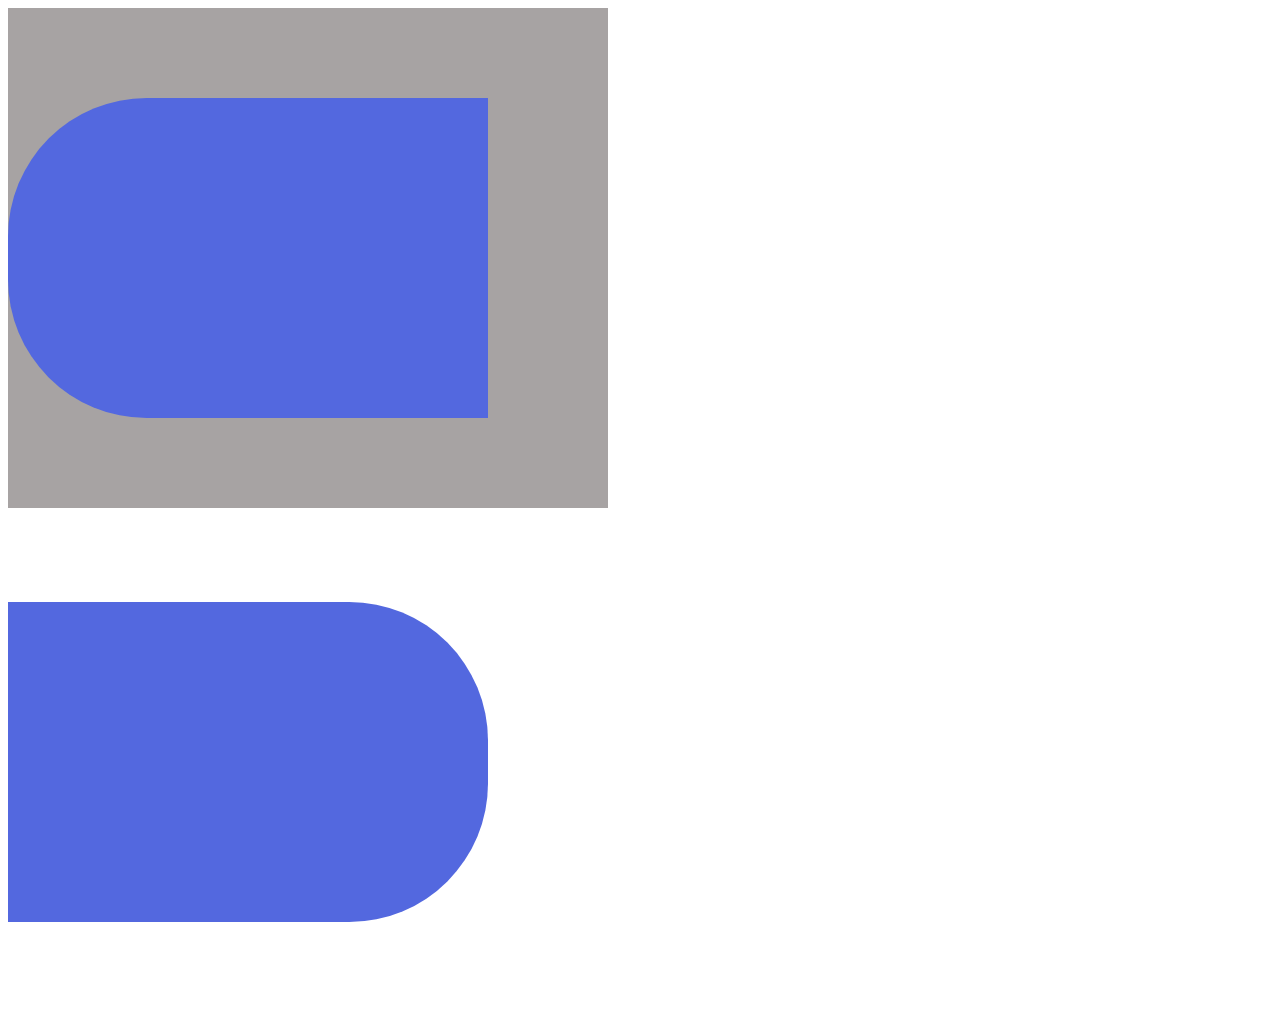
<file: city.html>
<!DOCTYPE html>
<html lang="en">
<head>
    <meta charset="UTF-8">
    <meta name="viewport" content="width=device-width, initial-scale=1.0">
    <title>Document</title>
</head>
<style>
    .main{
        background: rgb(167, 163, 163) !important;
        width: 600px;
        height: 500px;
    }
</style>
<body>
    
    <div class="main">
        <!-- <svg xmlns="http://www.w3.org/2000/svg" viewBox="0 0 100 100" width="100" height="100">
            fill
        </svg> -->
        <svg id="visual" viewBox="0 0 900 600" width="480" height="500" xmlns="http://www.w3.org/2000/svg" xmlns:xlink="http://www.w3.org/1999/xlink" version="1.1">
            <!-- Background rectangle with curved right top and right bottom -->
            <rect width="900" height="600" fill="hsl(231, 69%, 60%)" rx="260" ry="260"></rect>
            <rect x="450" y="0" width="450" height="600" fill="hsl(231, 69%, 60%)" rx="0" ry="30"></rect>
        </svg>
          <svg id="visual" viewBox="0 0 900 600" width="480" height="500" xmlns="http://www.w3.org/2000/svg" xmlns:xlink="http://www.w3.org/1999/xlink" version="1.1">
            <!-- Background rectangle with curved right top and right bottom -->
            <rect x="0" y="0" width="900" height="600" fill="hsl(231, 69%, 60%)" rx="260" ry="260"></rect>
            <rect  width="450" height="600" fill="hsl(231, 69%, 60%)" rx="0" ry="0"></rect>
          </svg>
          
          
          
          
          
          
          
          
          
          
          
    </div>
</body>
</html>
</file>
<file: styles.css>
.attribution { font-size: 11px; text-align: center; }
    .attribution a { color: hsl(228, 45%, 44%); }

    .Soft-Blue{
    color: hsl(231, 69%, 60%)
    Red: hsl(0, 94%, 66%)
    }
    
    
    .Grayish-Blue {
        color: hsl(229, 8%, 60%)
    }
    .Very-Dark-Blue{
        color: hsl(229, 31%, 21%)
    }

    *{
        margin: 0;
        padding: 0;
        box-sizing: border-box;
        font-family: 'Courier New', Courier, monospace;
        list-style-type: none;
        text-decoration: none;
    }
    html, body{
        overflow-x: hidden;
    }
    body{
        background: hsl(0, 0%, 100%) ;
    }
    .container{
        
    }
                                        /* header container start */
    .header-container{
        margin-bottom: 50px;
        background: hsl(0, 0%, 98%);
        height: 100vh;
        /* overflow-x: hidden; */
    }
    .nav-container{
        display: flex;
        padding: 40px 180px  0px;
        justify-content: space-between;
        align-items: center;
    }
    .nav-container nav ul {
        display: flex;
        gap: 30px;
        align-items: center;
    }
    .nav-container nav ul li a{
        color: hsl(229, 31%, 21%);
        font-size: 1.1rem;
    }
    .nav-container nav ul li a:hover{
        color:hsl(0, 94%, 66%);
    }
    .nav-container nav ul li:last-child a{
        padding: 10px 25px 10px !important ;
        border-radius: 8px;
        width: 100px;
        background: hsl(0, 94%, 66%);
        color: #fff;
    }
    .nav-container nav ul li:last-child a:hover{
        border: 1px solid hsl(0, 94%, 66%);
        color: hsl(0, 94%, 66%) !important;
        background: hsl(0, 0%, 100%);
    }
    .menu{
        display: none;
    }
    .open-menu svg:last-child{
        display:none ;
    }
    .main-container{
        margin: 150px 170px 40px !important;
        display: flex;
        justify-content: space-between;
        align-items: flex-start;
    }
    .main-content{
        max-width: 600px;
        width: 100%;
        height: 100%;
    }
    .main-content h1{
        font-size: 2.5rem;
        padding-bottom: 30px;
        font-weight: Bold;
        margin-top: 60px;
    }
    .main-content p{
        margin: 10px 0px 40px;
        font-size: 1.2rem;
        color: hsl(229, 8%, 60%);
        font-weight:600 ;
    }
    .main-content div a {
        padding: 15px 25px 15px;
        border-radius:8px ;
    }
    .main-content div a:first-child{
        background: hsl(231, 69%, 60%);
        color: #fff;
        margin-right: 10px;
       
    }
    .main-content div a:first-child:hover{
        background: hsl(0, 0%, 100%);
        border: 2px solid hsl(228, 45%, 44%);
        color: hsl(231, 69%, 60%);
        box-shadow: 0px 0px 5px #7c9ebe;
    }
    .main-content div a:last-child{
        background: hsl(229, 8%, 90%);
        color: hsl(229, 31%, 21%);
    }
    .main-content div a:last-child:hover{
        border: 2px solid hsl(229, 31%, 21%);
        background-color: hsl(0, 0%, 100%);
        color: hsl(229, 31%, 21%);
        box-shadow: 0px 0px 5px #4f5051;
    }
    .main-image{
        position: relative;
    }
    .main-image svg{
        position: absolute;
        /* transform: translate(-10%, 15%); */
    }
    .main-image svg:first-child{
        position: absolute ;
        transform: translate(-49%, 21%);
    }
    .main-image svg:last-child{
        position: absolute ;
        transform: translate(19%, -6%) ;
        right: 20%;
    }


                            /* header container ends */

                            /* illustration container starts  */
.illustration-container{
    margin-bottom: 100px;
}
.feature-illustration{
    text-align: center !important;
    width:100% ;
    display: flex;
    flex-direction: column;
    align-items: center !important;
}
.feature-container{
    max-width: 600px;
    width: 100%; 
    height: 100%;
    /* text-align: center !important; */
}
.feature-container h2{
    color: hsl(229, 31%, 21%);
    font-size: 2rem;
    margin-bottom: 20px;
    /* text-align: center; */
}
.feature-container p{
    padding:10px 0px 60px ;
    font-size: 1.1rem;
    color: hsl(229, 8%, 60%);
}
.illustration-container{
    margin: 10px 180px 100px !important;
    height: 90vh;
}
.illustration-heading{
    display: flex;
    justify-content: center;
    align-items: center;
    gap: 80px;
    position: relative;
}
.illustration-heading a:hover{
    color: hsl(0, 94%, 66%);
}
.illustration-heading::before{
    position: absolute;
    content: '';
    height: 2px;
    background-color: hsl(229, 8%, 90%);
    width: 111%;
    top: 250%;
}
.illustration-hero{
    margin-top: 100px;
}
.illustration-heading a{
    cursor: pointer;
    font-size: 1.2rem;
    font-weight: 600;
    color: hsl(229, 8%, 60%);
}
.illustration-heading .active-illustration{
    color: hsl(229, 31%, 21%) !important;
}
.illustration-heading a:first-child::before {
    position: absolute;
    content: '';
    height: 4px;
    /* left: 1%; */
    right: 67%;
    background-color: hsl(0, 94%, 66%);
    width: 38%;
    top: 250%;
    cursor: pointer;
    display: none;
}
.illustration-heading a:nth-child(2):before{
    position: absolute;
    content: '';
    height: 4px;
    left: 40%;
    background-color: hsl(0, 94%, 66%);
    width: 31%;
    top: 250%;
    cursor: pointer;
    display: none !important;
}
.illustration-heading a:last-child:before{
    position: absolute;
    content: '';
    height: 4px;
    left: 75%;
    background-color: hsl(0, 94%, 66%);
    width: 31%;
    top: 250%;
    cursor: pointer;
    display: none !important;
}
.illustration-heading a.active::before {
    display: block !important;
}

.illustration-image{
    display: relative !important;
} 
.illustration-image svg:first-child{
    position: absolute;
    transform: translate(-41%, 21%);
}
.illustration-image svg:last-child{
    position: absolute;
    transform: translate(-10%, 1%);
    
}
.active-illustration:hover{
    color: hsl(0, 94%, 66%);
}
.illustration-cont{
    display: flex;
    align-items: flex-start ;
    justify-content: space-between;
    gap: 100px;
    display: none ;
}
.lust-active{
    display: block !important;
}
.illustration-content{
    max-width: 550px;
    width: 100%;
    margin-top: 70px;
}
.illustration-hero .illustration-cont .illustration-content h2{
    color: hsl(229, 31%, 21%);
    font-size: 1.8rem;
    font-weight: bold;
    margin-bottom:30px ;
}
.illustration-content p{
    color: hsl(229, 31%, 21%);
    font-weight: 500;
    font-size: 1.1rem;
    line-height: 35px;
    margin-bottom: 55px;
}
.illustration-content  a{
    color: hsl(0, 0%, 100%);
    padding: 10px 20px 10px;
    background: hsl(231, 69%, 60%);
    border-radius: 6px;
}
.cont-1{
    display: flex ;
}
.cont-2{
    display: none ;
}
.cont-3{
    display: none;
}
.cont-active{
    display: flex ;
}
.cont-2 svg:nth-child(2){
    position: absolute;
    transform: translate(13%, 13%);
}
.cont-3 svg:nth-child(2){
    position: absolute;
    transform: translate(13%, 13%);
}
                            /* illustration container ends */
.shake-vertical {

    -webkit-animation: shake-vertical 6s cubic-bezier(0.455, 0.030, 0.515, 0.955)  infinite both;
            animation: shake-vertical 6s cubic-bezier(0.455, 0.030, 0.515, 0.955)  infinite both;
}
@keyframes shake-vertical {
    0%,
    100% {
        -webkit-transform: translateY(0);
                transform: translateY(0);
    }
    10%,
    30%,
    50%,
    70% {
        -webkit-transform: translateY(-8px);
                transform: translateY(-8px);
    }
    20%,
    40%,
    60% {
        -webkit-transform: translateY(8px);
                transform: translateY(8px);
    }
    80% {
        -webkit-transform: translateY(6.4px);
                transform: translateY(6.4px);
    }
    90% {
        -webkit-transform: translateY(-6.4px);
                transform: translateY(-6.4px);
    }
    }


                            /* extension container starts */
.extension-container {
    padding: 60px 170px 0px;
    height: 90%;
    background: hsl(0, 0%, 98%);
   height: 90vh;
}
.extension-container  .download-container {
    text-align: center;
   
    display: flex;
    flex-direction: column;
    justify-content: center;
    align-items: center;
}
.download-container h2{
    margin-bottom: 20px;
    text-align: center;
}
.download-container p{
    color: hsl(229, 8%, 60%);
    text-align: center;
    max-width: 650px;
    width: 100%;
    font-size: 1.1rem;
    font-weight: 500;
}
.extension{
    background-color: #fff;
    box-shadow: 0px 5px 10px #ecebeb;
    max-width: 300px !important;
    width: 100%;
    max-height: 370px;
    height: 100%;
    text-align: center !important;
    border-radius: 10px !important;
    padding: 20px;
    box-sizing: border-box;
    overflow: hidden !important;
    transition: transform 1.2s ease-in-out !important;
}
.extension:hover{
    transform: scale(1.1);
}
.browser-container{
    display: flex !important;
    justify-content: center !important;
    gap: 30px;
    margin-top: 100px;
    height: 100%;
}
.extension h3{
    margin: 20px 0px 20px;
}
.extension p{
    margin: 10px 0px 60px;
}
.Firefox-extension{
    margin-top: 50px;
}
.Opera-extension{
    margin-top: 100px; 
}
.extension button{
    padding: 15px 33px 15px;
    border-radius: 8px;
    color: hsl(0, 0%, 100%);
    margin-top: 15px !important;
    background-color: hsl(231, 69%, 60%);
    margin-bottom: 0px;
    border:none ;
    outline: none !important;
    font-weight: 600;
    cursor: pointer;
}.extension button:hover{
    background: hsl(0, 0%, 100%);
    color: hsl(231, 69%, 60%);
    border: 2px solid hsl(231, 69%, 60%);
}
                            /* extension container ends */



                            /* questions container starts */
.question-container{
    width: 100%;
    margin-bottom: 60px;
    margin-top: 50px;
}
.question-heading{
    /* text-align: center; */
    width: 100%;
    display: flex;
    flex-direction: column;
    justify-content: center;
    align-items: center;
}
.question-container .question-heading p{
    max-width: 650px;
    width: 100%;
    text-align: center;
    margin-top:30px;
}
.bookmark-question{
    color: hsl(229, 31%, 21%);
}
.answer{
    display: none ;
}
.answer-active{
    display: block ;
}
.answer p{
    padding-top: 45px;
    font-size: 1.1rem;
    line-height: 35px;
}
.asked-question-container{
    max-width: 700px;
    margin: 50px auto 50px;
}
.question{
    border-top: 1px solid hsl(229, 8%, 60%);
    border-bottom: 1px solid hsl(229, 8%, 60%);
    padding: 25px 0px 25px;
}
.question .bookmark-question{
    display: flex;
    justify-content: space-between;
    align-items: center;
    margin-right:15px ;
}
.question-container .more-Info-questions{
    max-width: 150px;
    margin: 40px auto 60px;
}
.question-container .more-Info-questions button{
    padding: 15px 25px 15px;
    border-radius: 8px;
    color: hsl(0, 0%, 100%);
    border: 0;
    outline: 0;
    background: hsl(231, 69%, 60%);
}


                            /* questions container ends */


                            /* footer section start */
.footer-container {
    background: hsl(231, 69%, 60%);
    text-align: center;
    height: 300px;
    padding: 50px 0px 50px;
}
.footer-container p{
    font-size: 1rem;
    color: hsl(0, 0%, 100%);
}
.footer-container h2{
    color: hsl(0, 0%, 100%);
    font-size: 1.8rem;
    font-weight: 900;
    margin: 30px 0px 30px;
}
.form input{
    padding:20px 10px 10px 20px ;
    width: 250px;
    margin-right: 20px;
    border: 0;
    border-radius:8px ;
    outline: 0;
}
.form button{
    padding: 15px 25px 15px;
    border: 0;
    outline: 0;
    background: hsl(0, 94%, 66%);
    color: #fff;
    border-radius: 8px;
}
.footer-cont{
    background: hsl(229, 31%, 21%);
    color: hsl(229, 8%, 90%);
    padding: 30px 170px 30px;
    display: flex;
    justify-content: space-between;
    align-items: center;
}
.footer-cont-1{
    display: flex;
    justify-content:center;
    align-items: center;
    gap: 30px;
}
.bookmark svg{
    color: hsl(0, 0%, 100%);
}
.footer-menu ul{
    display: flex;
    justify-content: center;
    align-items: center;
    gap: 30px;
}
.footer-menu ul li a{
    text-decoration: none;
    list-style-type: none;
    color: hsl(0, 0%, 100%);
}
.footer-menu ul li a:hover{
    color: hsl(0, 94%, 66%);
}
.footer-cont-2 svg:first-child{
    margin-right: 30px;
}
.footer-cont-2 svg:hover path{
    fill: hsl(0, 94%, 66%);
}
                            /* footer section ends */
</file>
